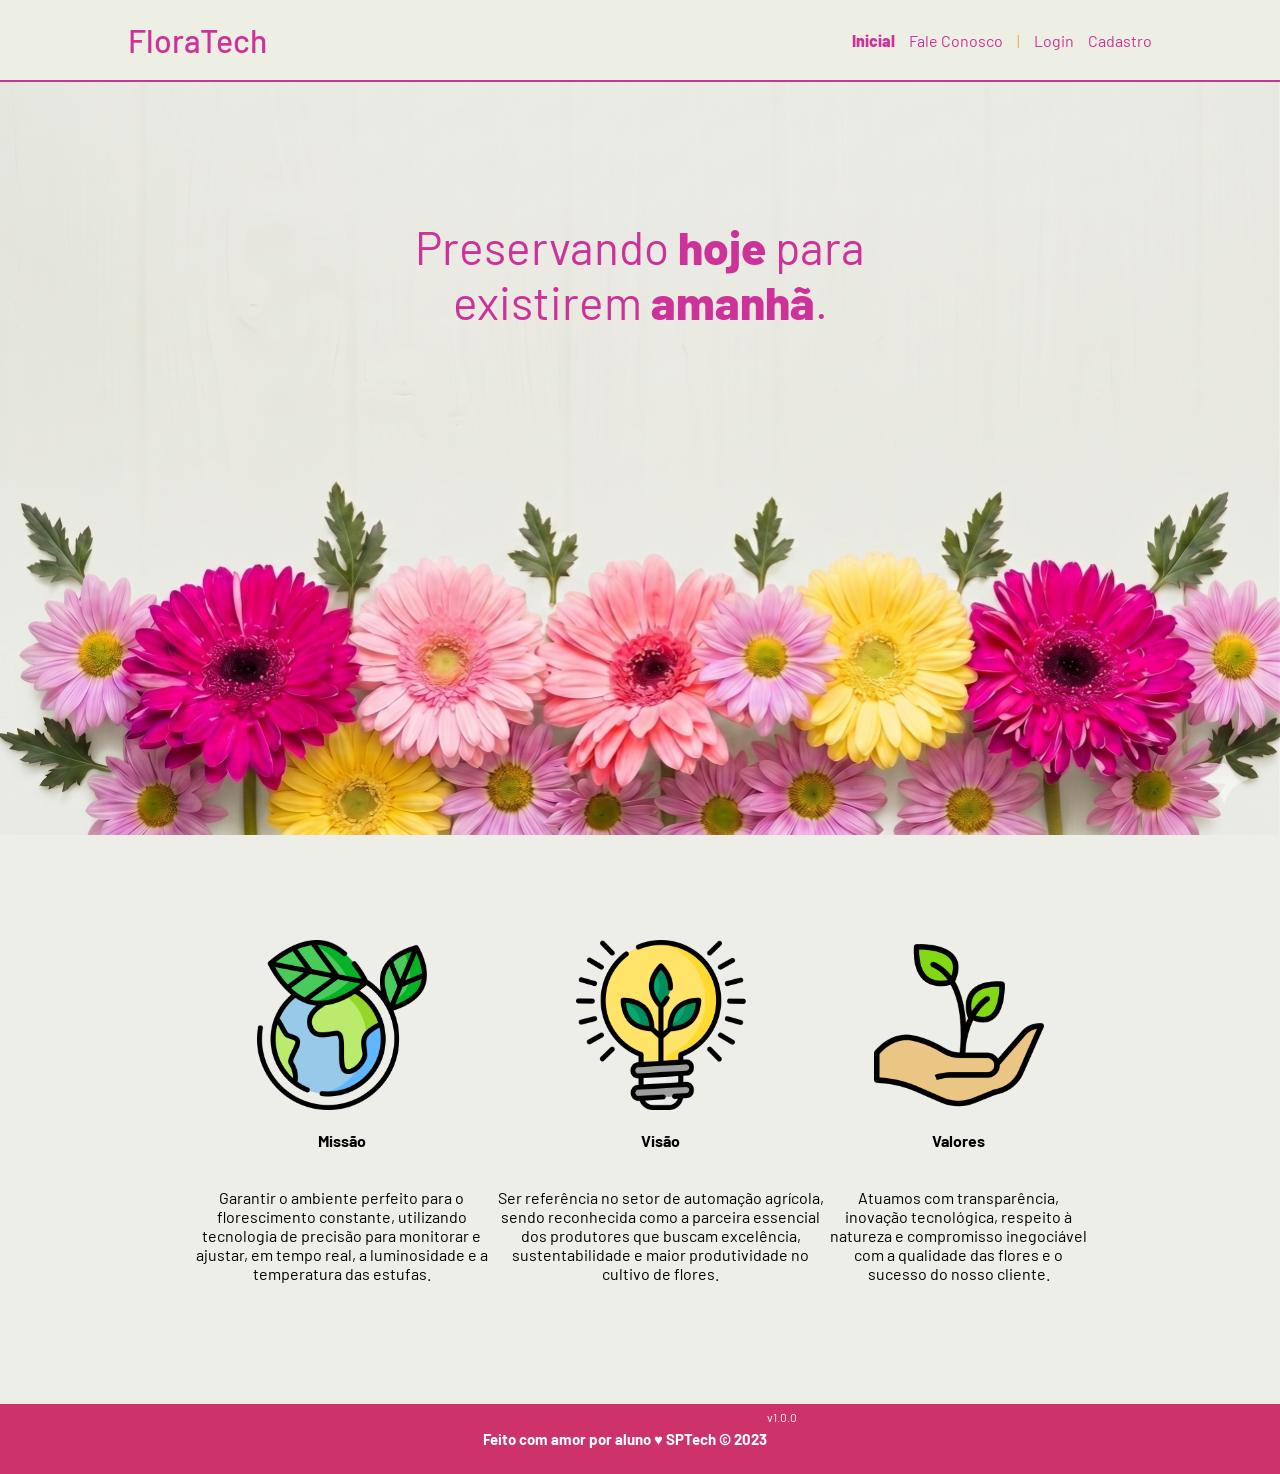
<file: public/index.html>
<!DOCTYPE html>
<html lang="en">

<head>
    <meta charset="UTF-8">
    <meta http-equiv="X-UA-Compatible" content="IE=edge">
    <meta name="viewport" content="width=device-width, initial-scale=1.0">

    <title>FloraTech | Página Inicial</title>

    <script src="./js/sessao.js"></script>

    <link rel="stylesheet" href="./css/estilo.css">
    <link rel="preconnect" href="https://fonts.gstatic.com">
</head>

<body>
    <div class="header">
      <div class="container">
        <h1 class="titulo">FloraTech</h1>
        <ul class="navbar">
          <li class="agora">  
            <a href="#">Inicial</a>
          </li>
          <li>
            <a href="simulador.html">Fale Conosco</a>
          </li>
          <li>|</li>
          <li>
            <a href="login.html">Login</a>
          </li>
          <li>
            <a href="cadastro.html">Cadastro</a>
          </li>
        </ul>
      </div>
    </div>
  
    <div class="banner">
      <div class="container">
        <p>Preservando <span>hoje</span> para existirem <span>amanhã</span>.</p>
      </div>
    </div>
  
    <div class="social">
      <div class="container">
        <div class="boxes">
          <div class="box">
            <img src="assets/imgs/planet-earth_color.png">
            <h4>Missão</h4>
            <p>Garantir o ambiente perfeito para o florescimento constante, utilizando tecnologia de precisão para monitorar e ajustar, em tempo real, a luminosidade e a temperatura das estufas.</p>
          </div>
          <div class="box">
            <img src="assets/imgs/lightbulb_color.png">
            <h4>Visão</h4>
            <p>Ser referência no setor de automação agrícola, sendo reconhecida como a parceira essencial dos produtores que buscam excelência, sustentabilidade e maior produtividade no cultivo de flores.</p>
          </div>
          <div class="box">
            <img src="assets/imgs/growth_color.png">
            <h4>Valores</h4>
            <p>Atuamos com transparência, inovação tecnológica, respeito à natureza e compromisso inegociável com a qualidade das flores e o sucesso do nosso cliente.</p>
          </div>
        </div>
      </div>
    </div>
  
    <div class="footer">
      <div class="container">
        <h4>Feito com amor por aluno &hearts; SPTech &copy; 2023</h4>
        <span class="version">v1.0.0</span>
      </div>
    </div>
  </body>

</html>
</file>
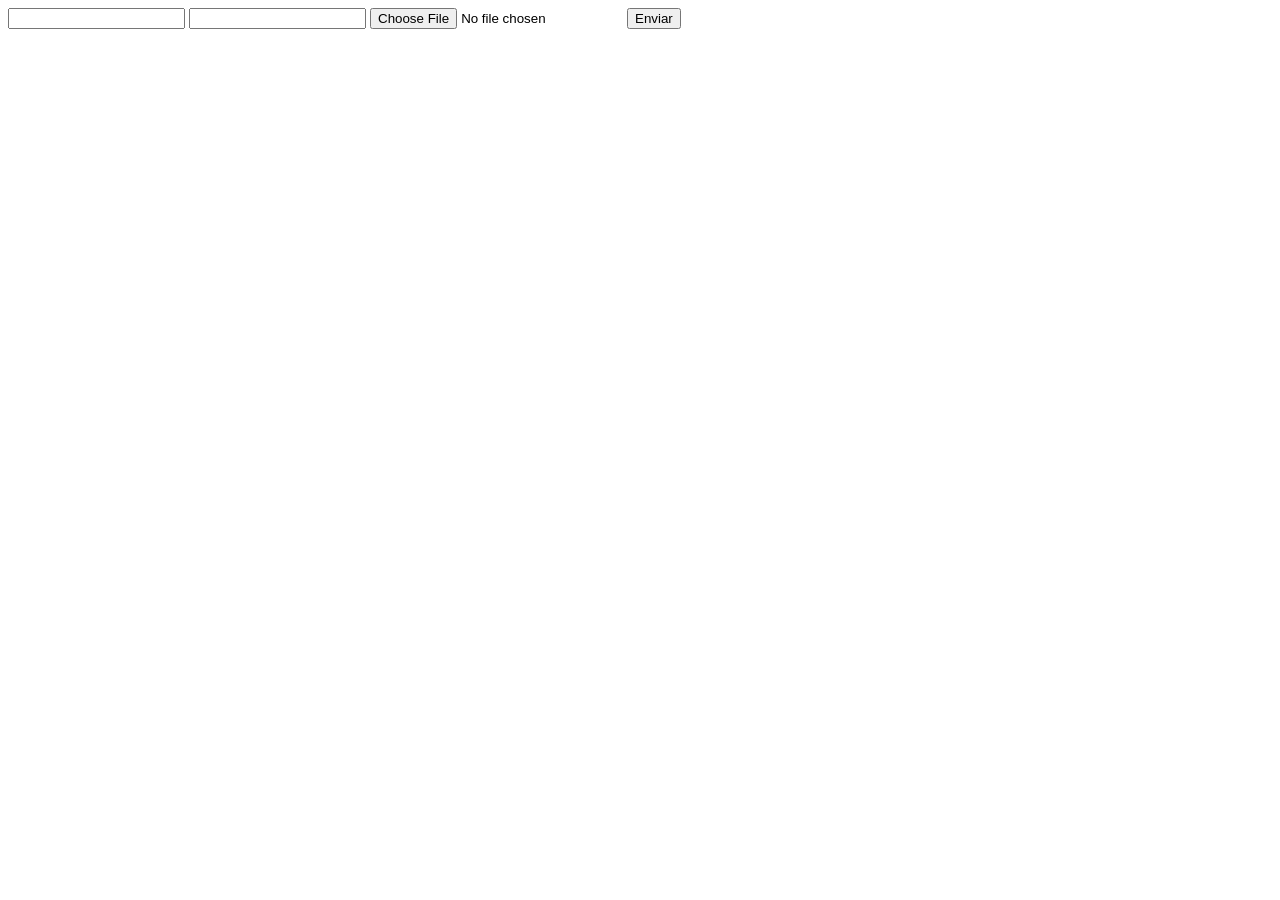
<file: DOCUMENTOS_DE_APOIO/exemplo_de_upload_de_arquivo/public/index.html>
<!DOCTYPE html>
<html lang="en">

<head>
  <meta charset="UTF-8">
  <meta http-equiv="X-UA-Compatible" content="IE=edge">
  <meta name="viewport" content="width=device-width, initial-scale=1.0">
  <title>Upload</title>
</head>

<body>

  <div>
    <input name="nome" id="nome" type="text" />
    <input name="email" id="email" type="url" />
    <input name="foto" id="foto" type="file" />
    <button onclick="enviar()">Enviar</button>
  </div>

  <div id="container"></div>
</body>

</html>

<script>
  function enviar() {
    const formData = new FormData();
    formData.append('foto', foto.files[0])
    formData.append('nome', nome.value)
    formData.append('email', email.value)

    fetch("/usuarios/cadastro", {
      method: "POST",
      body: formData
    })
      .then(res => {
        window.location = "./perfil.html"
      })
      .catch(err => {
        console.log(err);
      })
  }
</script>
</file>
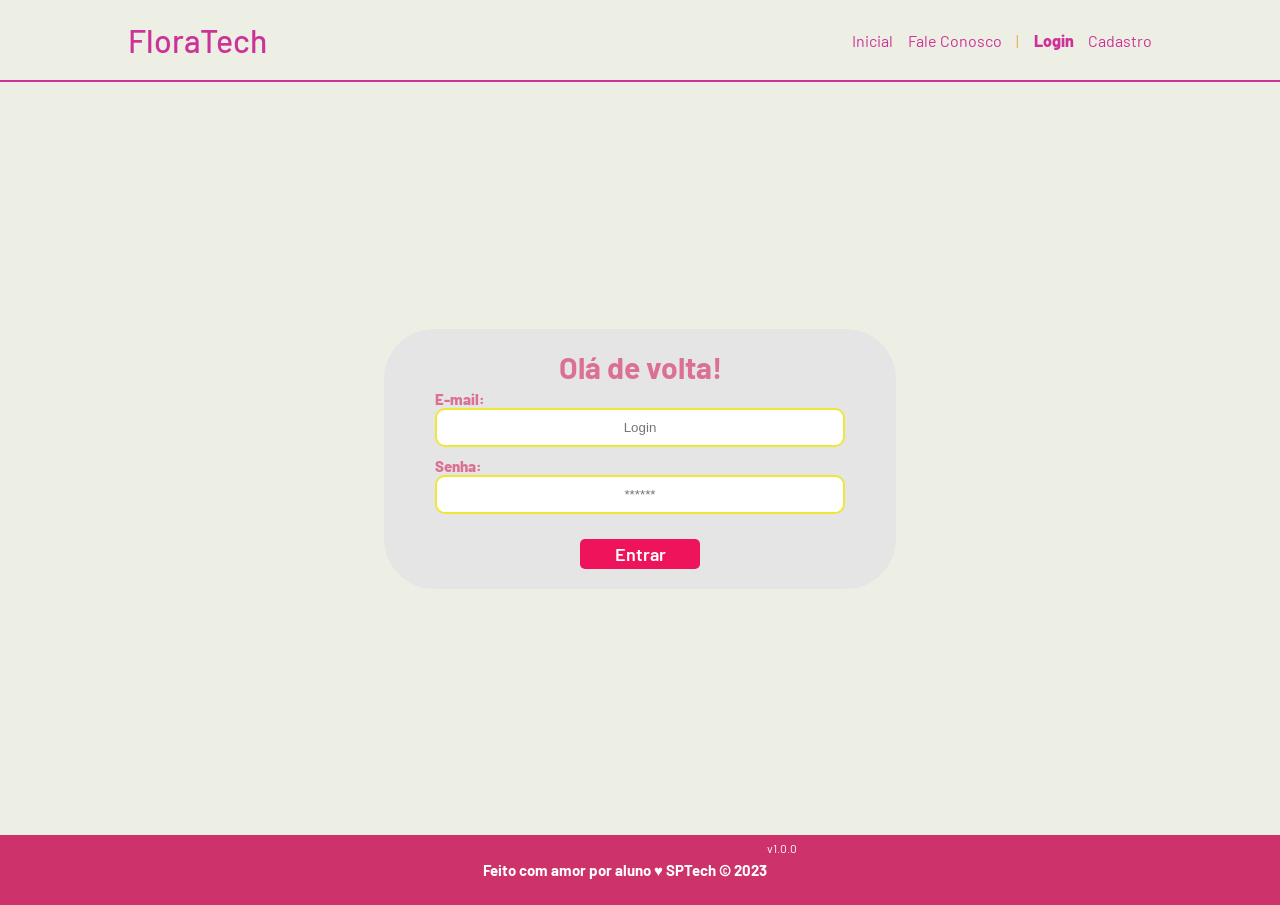
<file: public/login.html>
<!DOCTYPE html>
<html lang="pt-br">

<head>
    <meta charset="UTF-8">
    <meta http-equiv="X-UA-Compatible" content="IE=edge">
    <meta name="viewport" content="width=device-width, initial-scale=1.0">

    <title>FloraTech | Login</title>

    <script src="./js/sessao.js"></script>

    <link rel="stylesheet" href="./css/estilo.css">
    <link rel="icon" href="./assets/icon/favicon2.ico">
    <link rel="preconnect" href="https://fonts.gstatic.com">
</head>

<body>

    <!--Header-->

    <div class="header">
        <div class="container">
            <h1 class="titulo">FloraTech</h1>
            <ul class="navbar">
                <li>
                    <a href="index.html">Inicial</a>
                </li>
                <li>
                    <a href="simulador.html">Fale Conosco</a>
                </li>
                <li>|</li>
                <li class="agora">
                    <a href="#">Login</a>
                </li>
                <li>
                    <a href="cadastro.html">Cadastro</a>
                </li>
            </ul>
        </div>
    </div>


    <div class="login">
        <div class="alerta_erro">
            <div class="card_erro" id="cardErro">
                <span id="mensagem_erro"></span>
            </div>
        </div>
        <div class="container">
            <div class="card card-login">
                <h2>Olá de volta!</h2>
                <div class="formulario">
                    <div class="campo">
                        <span>E-mail:</span>
                        <input id="email_input" type="text" placeholder="Login">
                    </div>
                    <div class="campo">
                        <span>Senha:</span>
                        <input id="senha_input" type="password" placeholder="******">
                    </div>
                    <button class="botao" onclick="entrar()">Entrar</button>
                </div>

                <div id="div_aguardar" class="loading-div">
                    <img src="./assets/circle-loading.gif" id="loading-gif">
                </div>

                <div id="div_erros_login"></div>
            </div>
        </div>
    </div>

    <!--footer inicio-->
    <div class="footer">
        <div class="container">
            <h4>Feito com amor por aluno &hearts; SPTech &copy; 2023</h4>
            <span class="version">v1.0.0</span>
        </div>
    </div>
    <!--footer fim-->

</body>

</html>

<script>


    function entrar() {
        aguardar();

        var emailVar = email_input.value;
        var senhaVar = senha_input.value;

        if (emailVar == "" || senhaVar == "") {
            cardErro.style.display = "block"
            mensagem_erro.innerHTML = "(Mensagem de erro para todos os campos em branco)";
            finalizarAguardar();
            return false;
        }
        else {
            setInterval(sumirMensagem, 5000)
        }

        console.log("FORM LOGIN: ", emailVar);
        console.log("FORM SENHA: ", senhaVar);

        fetch("/usuarios/autenticar", {
            method: "POST",
            headers: {
                "Content-Type": "application/json"
            },
            body: JSON.stringify({
                emailServer: emailVar,
                senhaServer: senhaVar
            })
        }).then(function (resposta) {
            console.log("ESTOU NO THEN DO entrar()!")

            if (resposta.ok) {
                console.log(resposta);

                resposta.json().then(json => {
                    console.log(json);
                    console.log(JSON.stringify(json));
                    sessionStorage.EMAIL_USUARIO = json.email;
                    sessionStorage.NOME_USUARIO = json.nome;
                    sessionStorage.ID_USUARIO = json.id;
                    sessionStorage.AQUARIOS = JSON.stringify(json.aquarios)

                    setTimeout(function () {
                        window.location = "./dashboard/cards.html";
                    }, 1000); // apenas para exibir o loading

                });

            } else {

                console.log("Houve um erro ao tentar realizar o login!");

                resposta.text().then(texto => {
                    console.error(texto);
                    finalizarAguardar(texto);
                });
            }

        }).catch(function (erro) {
            console.log(erro);
        })

        return false;
    }

    function sumirMensagem() {
        cardErro.style.display = "none"
    }

</script>
</file>
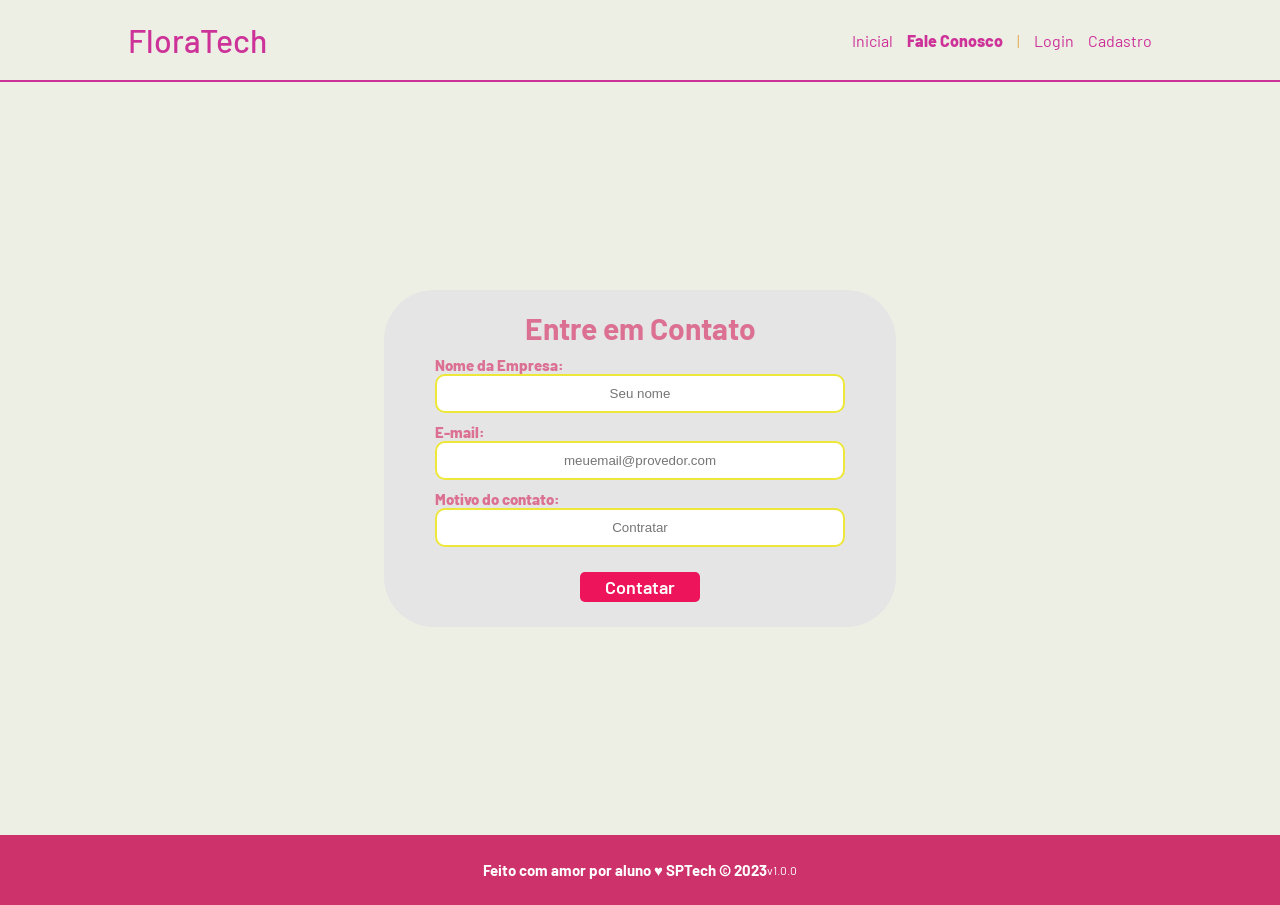
<file: public/simulador.html>
<!DOCTYPE html>
<html lang="pt-br">

<head>
  <meta charset="UTF-8" />
  <meta http-equiv="X-UA-Compatible" content="IE=edge" />
  <meta name="viewport" content="width=device-width, initial-scale=1.0" />

  <title>FloraTech | Fale Conosco</title>

  <script src="./js/sessao.js"></script>

  <link rel="stylesheet" href="./css/estilo.css" />
  <link rel="icon" href="./assets/icon/favicon2.ico" />
  <link rel="preconnect" href="https://fonts.gstatic.com" />
</head>

<body onload="listar()">
  <!--header inicio-->
  <div class="header">
    <div class="container">
      <h1 class="titulo">FloraTech</h1>
      <ul class="navbar">
        <li>
          <a href="index.html">Inicial</a>
        </li>
        <li class="agora">
          <a href="#">Fale Conosco</a>
        </li>
        <li>|</li>
        <li>
          <a href="login.html">Login</a>
        </li>
        <li>
          <a href="cadastro.html">Cadastro</a>
        </li>
      </ul>
    </div>
  </div>
  <!--header fim-->

  <div class="login">
    <div class="alerta_erro">
      <div class="card_erro" id="cardErro">
        <span id="mensagem_erro"></span>
      </div>
    </div>
    <div class="container">
      <div class="card card-cadastro">
        <h2>Entre em Contato</h2>
        <div class="formulario">
          <!--
                         Para inserir mais um campo, copie uma das inputs abaixo.
                         Assim que inserir vá para o script abaixo.
                     -->
          <div class="campo">
            <div class="campo">
                <span>Nome da Empresa:</span>
                <input id="nome_input" type="text" placeholder="Seu nome" />
            </div>
            <div class="campo">
                <span>E-mail:</span>
                <input id="email_input" type="text" placeholder="meuemail@provedor.com" />
            </div>
            <div class="campo">
                <span>Motivo do contato:</span>
                <input id="motivo_input" type="text" placeholder="Contratar" />
            </div>
            <button class="botao" onclick="contatar()">Contatar</button>
        </div>
        <div id="div_aguardar" class="loading-div">
            <img src="./assets/circle-loading.gif" id="loading-gif" />
        </div>
        <div id="div_erros_login"></div>
      </div>
    </div>
  </div>

  <!--footer inicio-->
  <div class="footer">
    <div class="container">
      <h4>Feito com amor por aluno &hearts; SPTech &copy; 2023</h4>
      <span class="version">v1.0.0</span>
    </div>
  </div>
  <!--footer fim-->
</body>

</html>

<script>
    function contatar() {

    //Recupere o valor da nova input pelo nome do id
    // Agora vá para o método fetch logo abaixo
    var nomeVar = nome_input.value;
    var emailVar = email_input.value;
    var motivoVar = motivo_input.value;

    // Verificando se há algum campo em branco
    if (
      nomeVar == "" ||
      emailVar == "" ||
      motivoVar == "" 
    ) {
      cardErro.style.display = "block";
      mensagem_erro.innerHTML =
        "(Mensagem de erro para todos os campos em branco)";

      finalizarAguardar();
      return false;
    } else {
      setInterval(sumirMensagem, 5000);
    }

    

    // Enviando o valor da nova input
    fetch("/contatar/contatar", {
      method: "POST",
      headers: {
        "Content-Type": "application/json",
      },
      body: JSON.stringify({
        // crie um atributo que recebe o valor recuperado aqui
        // Agora vá para o arquivo routes/usuario.js
        nomeServer: nomeVar,
        emailServer: emailVar,
        motivoServer: motivoVar
      }),
    })
      .then(function (resposta) {
        console.log("resposta: ", resposta);

        if (resposta.ok) {
          cardErro.style.display = "block";

          mensagem_erro.innerHTML =
            "Cadastro realizado com sucesso! Redirecionando para tela de Login...";

          setTimeout(() => {
            window.location = "login.html";
          }, "2000");

          limparFormulario();
          finalizarAguardar();
        } else {
          throw "Houve um erro ao tentar realizar o cadastro!";
        }
      })
      .catch(function (resposta) {
        console.log(`#ERRO: ${resposta}`);
        finalizarAguardar();
      });

    return false;
    }

    function sumirMensagem() {
    cardErro.style.display = "none";
  }
</script>

</html>
</file>
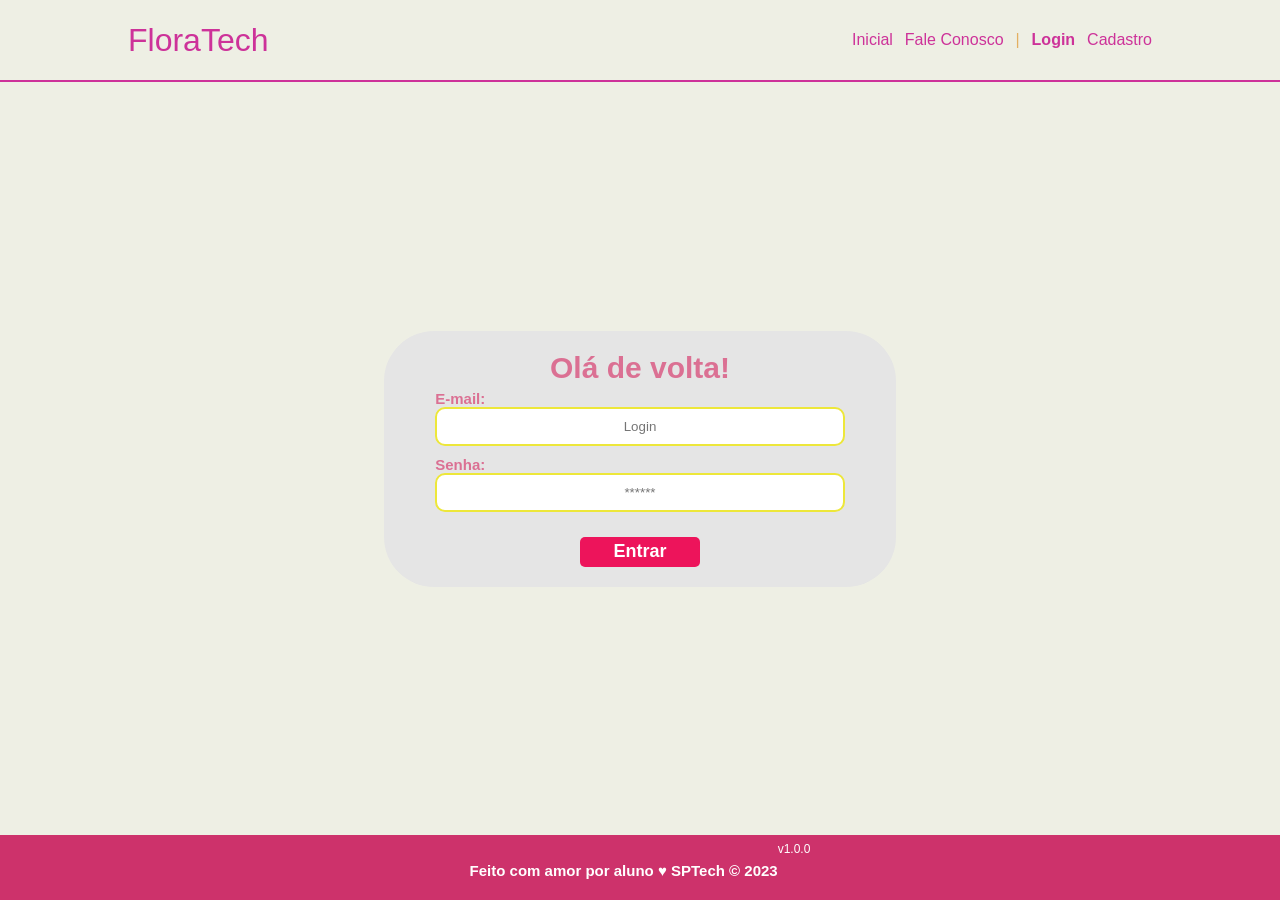
<file: public/dashboard/cards.html>
<!DOCTYPE html>
<html lang="pt-br">

<head>
    <link rel="shortcut icon" href="../assets/icon/favicon2.ico" type="image/x-icon">
    <meta charset="UTF-8">
    <meta http-equiv="X-UA-Compatible" content="IE=edge">
    <meta name="viewport" content="width=device-width, initial-scale=1.0">
    <title>AquaTech | Tempo Real</title>


    <link rel="stylesheet" href="./../css/dashboards.css">
    <link rel="stylesheet" href="./../css/estilo.css" />

    <script src="../js/sessao.js"></script>
    <script src="../js/alerta.js"></script>
    <link rel="preconnect" href="https://fonts.gstatic.com">
    <link
        href="https://fonts.googleapis.com/css2?family=Exo+2:ital,wght@0,100;0,200;0,300;0,400;0,500;0,600;0,700;0,800;0,900;1,100;1,200;1,300;1,400;1,500;1,600;1,700;1,800;1,900&display=swap"
        rel="stylesheet">
</head>

<body onload="validarSessao(), exibirAquarios(),  atualizacaoPeriodica()">

    <div class="janela">

        <div class="header-left dash-header">

            <h1>AquaTech</h1>

            <div class="hello">
                <h3>Olá, <span id="b_usuario">usuário</span>!</h3>
            </div>

            <div class="btn-nav">
                <h3>Aquários</h3>
            </div>

            <div class="btn-nav-white">
                <a href="./dashboard.html">
                    <h3>Gráficos</h3>
                </a>
            </div>

            <div class="btn-nav-white">
                <a href="./mural.html">
                    <h3>Mural de Avisos</h3>
                </a>
            </div>

            <div class="btn-logout" onclick="limparSessao()">
                <h3>Sair</h3>
            </div>

        </div>

        <div class="dash">
            <div id="alerta">
            </div>
            <div class="area-parametros-alerta">
                <p class="titulo-legenda">
                    Legenda - Parâmetros para Alertas
                </p>
                <div class="parametros-alerta">
                    <div class="item-regua perigo-frio">
                        <p>Perigo</p>
                        <p>&lt;=5°C</p>
                    </div>
                    <div class="item-regua alerta-frio">
                        <p>Alerta</p>
                        <p>&lt;=10°C</p>
                    </div>
                    <div class="item-regua ideal">
                        <p>Ideal</p>
                        <p>20°C</p>
                    </div>
                    <div class="item-regua alerta-quente">
                        <p>Alerta</p>
                        <p>&gt;=22°C</p>
                    </div>
                    <div class="item-regua perigo-quente">
                        <p>Perigo</p>
                        <p>&gt;=23°C</p>
                    </div>
                </div>
            </div>

            <div class="cards" id="cardAquarios">

            </div>

        </div>

    </div>

</body>

<script>

    function exibirAquarios() {
        JSON.parse(sessionStorage.AQUARIOS).forEach(item => {
            document.getElementById("cardAquarios").innerHTML += `
                    <div class="card-aquario">
                        <div class="title-aquario">
                            <h1>${item.descricao}</h1>
                        </div>
                        <div class="desc-aquario">
                        <div class="temperatura">
                            <p id="temp_aquario_${item.id}">-°C</p>
                        </div>
                        <div class="cor-alerta" id="card_${item.id}"></div>
                    </div>
                    </div>
                    `
        });
    }

</script>

</html>
</file>
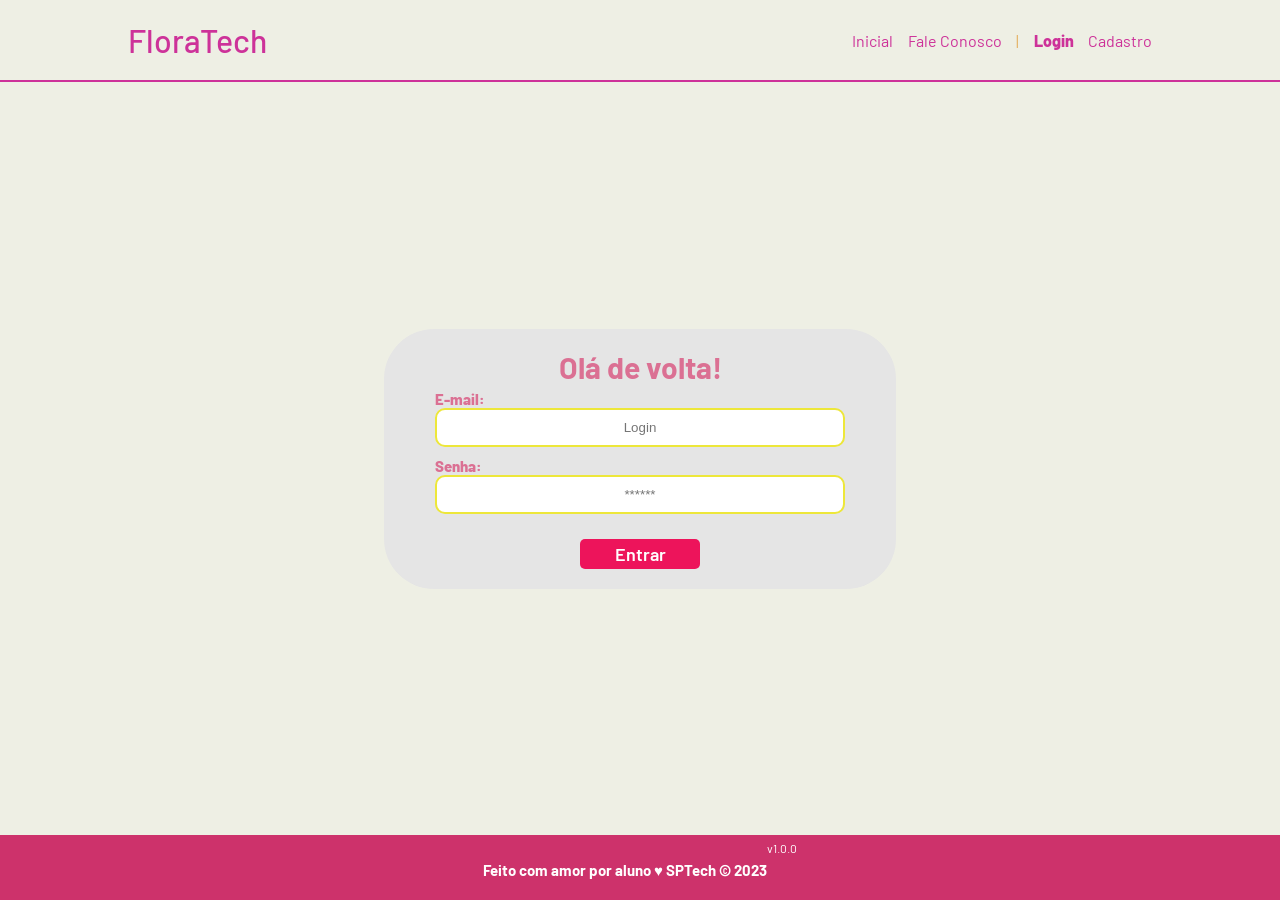
<file: public/dashboard/edicao-aviso.html>
<!DOCTYPE html>
<html lang="pt-br">

<head>
    <link rel="shortcut icon" href="../assets/icon/favicon2.ico" type="image/x-icon">
    <meta charset="UTF-8">
    <meta http-equiv="X-UA-Compatible" content="IE=edge">
    <meta name="viewport" content="width=device-width, initial-scale=1.0">
    <title>AquaTech | Página Inicial</title>

    
    <link rel="stylesheet" href="./../css/dashboards.css">
    <link rel="stylesheet" href="./../css/estilo.css" />
    <script src="../js/sessao.js"></script>

    <link rel="preconnect" href="https://fonts.gstatic.com">
    <link
        href="https://fonts.googleapis.com/css2?family=Exo+2:ital,wght@0,100;0,200;0,300;0,400;0,500;0,600;0,700;0,800;0,900;1,100;1,200;1,300;1,400;1,500;1,600;1,700;1,800;1,900&display=swap"
        rel="stylesheet">
</head>

<body onload="validarSessao(), listarInfosDeUm()" style="background-color: #161618;">
    <!-- <body onload="validarSessao()"> -->

    <div class="janela">


        <div class="header-left">

            <h1>AquaTech</h1>

            <div class="hello">
                <h3>Olá, <span id="b_usuario">usuário</span>!</h3>
            </div>

            <div class="btn-nav-white">
                <a href="cards.html">
                    <h3>Aquários</h3>
                </a>
            </div>

            <div class="btn-nav-white">
                <a href="./dashboard.html">
                    <h3>Gráficos</h3>
                </a>
            </div>

            <div class="btn-nav-white">
                <a href="./mural.html">
                    <h3>Mural de Avisos</h3>
                </a>
            </div>

            <div class="btn-logout" onclick="limparSessao()">
                <h3>Sair</h3>
            </div>

        </div>

        <div class="dash-right">

            <div class="avisos">
                <div class="container">
                    <h1>Editar um aviso</h1>
                    <div class="div-form">
                        <label>
                            ID:
                            <br>
                            <input id="input_id" maxlength="100" type="text" style="color: rgb(196, 196, 196)" disabled>
                        </label>
                        <label>
                            Autor:
                            <br>
                            <input id="input_nome" maxlength="100" type="text" style="color: rgb(196, 196, 196)"
                                disabled>
                        </label>
                        <label>
                            Título:
                            <br>
                            <input id="input_titulo" maxlength="100" type="text" style="color: rgb(196, 196, 196)"
                                disabled>
                        </label>
                        <br>
                        <label>
                            Descrição (máximo de 250 caracteres):
                            <br>
                            <textarea id="textarea_descricao" maxlength="250" rows="5"></textarea>
                        </label>
                        <br>
                        <button onclick="editar()">Editar</button>
                    </div>

                </div>
            </div>
        </div>
    </div>
</body>

</html>

<script>
    function listarInfosDeUm() {
        console.log("Criar função de trazer informações de post escolhido");
    }

    function editar() {
        fetch(`/avisos/editar/${sessionStorage.getItem("ID_POSTAGEM_EDITANDO")}`, {
            method: "PUT",
            headers: {
                "Content-Type": "application/json"
            },
            body: JSON.stringify({
                descricao: textarea_descricao.value
            })
        }).then(function (resposta) {

            if (resposta.ok) {
                window.alert("Post atualizado com sucesso pelo usuario de email: " + sessionStorage.getItem("EMAIL_USUARIO") + "!");
                window.location = "/dashboard/mural.html"
            } else if (resposta.status == 404) {
                window.alert("Deu 404!");
            } else {
                throw ("Houve um erro ao tentar realizar a postagem! Código da resposta: " + resposta.status);
            }
        }).catch(function (resposta) {
            console.log(`#ERRO: ${resposta}`);
        });
    }

</script>
</file>
<file: public/css/estilo.css>
@import url('https://fonts.googleapis.com/css2?family=Barlow:ital,wght@0,100;0,200;0,300;0,400;0,500;0,600;0,700;0,800;0,900;1,100;1,200;1,300;1,400;1,500;1,600;1,700;1,800;1,900&display=swap');

body {
  margin: 0;
  padding: 0;
  font-family: 'Barlow', 'Segoe UI', 'Segoe UI', Tahoma, Geneva, Verdana, sans-serif;
  background-color: rgb(238, 239, 228);
}

:root {
  --tamanho-header: 80px;
  --tamanho-banner: calc(100vh - var(--tamanho-header) - var(--tamanho-footer) - 2px);
  --tamanho-simulador: calc(100vh - var(--tamanho-header) - var(--tamanho-footer) - 2px);
  --tamanho-login: calc(100vh - var(--tamanho-header) - var(--tamanho-footer) - 2px);
  --tamanho-footer: 65px;
}

.container {
  display: flex;
  width: 80%;
  margin: auto;
}

.header {
  height: var(--tamanho-header);
  border-bottom: 2px solid #cd3299;
}

.header .container {
  justify-content: space-between;
  align-items: center;
  height: 100%;
}

.header a {
  text-decoration: none;
  color: #cd3299;
}

.agora {
  font-weight: 800;
}

.navbar {
  width: 300px;
  display: flex;
  align-items: center;
  justify-content: space-between;
  list-style: none;
  color: #e3b062;
}

.titulo {
  color: #cd3299;
  width: fit-content;
  font-weight: 500;
}

.header h1 {
  margin: 0;
}

/* BANNER */

.banner {
  height: var(--tamanho-banner);
  color: white;
  background-image: url('../assets/imgs/FLORES-FUNDO.png');
  background-size: cover;
  background-position: center 100%;
}

.banner .container {
  justify-content: center;
  align-items: center;
  height: 100%;
}

.banner .container p {
  width: 50%;
  margin: 0;
  padding: 0;
  font-size: 46px;
  color: #cd3299;
  margin-bottom: 370px;
  text-align: center;
}

.banner .container span {
  font-weight: 800;
}

/* MISSÃO VISÃO VALORES */

.social {
  background-color: #edeee8;
  display: flex;
  padding: 75px;
}

.social .container {
  justify-content: center;
}

.box img {
  width: 170px;
}

.social .container .boxes {
  display: flex;
  justify-content: space-between;
  width: 100%;
  padding: 30px 0;
}

.social p {
  text-align: center;
}

.box {
  display: flex;
  flex-direction: column;
  align-items: center;
}

/* FOOTER */

.footer {
  background-color: #cd326b;
  height: 70px;
  color: #fff;
  display: flex;
  font-size: 15px;
}

.footer .container {
  justify-content: center;
  text-align: center;
}

.footer .container .version {
  font-size: 12px;
}

/* LOGIN */

.login {
  height: var(--tamanho-login);
  background-size: cover;
}

.login .container {
  justify-content: center;
  align-items: center;
  height: 100%;
}

.card {
  width: 50%;
  background-color: #e5e5e5;
  border-radius: 50px;
  display: flex;
  align-items: center;
  justify-content: space-evenly;
  color: palevioletred;
  flex-direction: column;
  height: fit-content;
  padding: 20px 0;
}

.card h2 {
  margin: 0;
  font-size: 30px;
}

.formulario {
  display: flex;
  height: 90%;
  width: 80%;
  justify-content: space-around;
  flex-direction: column;
}

.formulario span {
  font-size: 15px;
  font-weight: 800;
}

.formulario input {
  border: 2px solid #ede73a;
  text-align: center;
  border-radius: 10px;
  margin: 0;
}

.formulario select {
  border: 2px solid #32b9cd;
  background-color: white;
  color: gray;
  height: 36px;
  text-align: center;
  border-radius: 10px;
  margin: 0;
}

.campo {
  display: flex;
  flex-direction: column;
  justify-content: start;
  padding: 5px 0;
}

.botao {
  cursor: pointer;
  font-family: "Barlow", sans-serif;
  border: 0;
  border-radius: 5px;
  font-weight: 600;
  font-size: 18px;
  color: #fff;
  background-color: #ED145B;
  width: 120px;
  height: 30px;
  align-self: center;
  margin-top: 20px;
}

.loading-div {
  width: 50px;
  display: none;
}

.loading-div img {
  height: 50px;
  width: 50px;
}

#div_erros_login {
  display: none
}

/* FORMULARIO */

.alerta_erro{
  display: flex;
  justify-content: flex-end;
}

.card_erro {
  display: none;
  background-color: #fff;
  color: black;
  width: 230px;
  position: fixed;
  border-radius: 4px;
  border: #ED145B 3px solid;
  padding: 10px;
  margin-right: 10%;
}

.card_erro #mensagem_erro{
  font-weight: 500;
  font-size: 20px;
}

.formulario .tipo_campo {
  font-size: 20px;
  font-weight: 600 !important;
}

.formulario {
  display: flex;
  flex-direction: column;
}

input {
  margin-bottom: 10px;
  border: 2px solid #32b9cd;
  padding: 10px;
  text-align: center;
  border-radius: 10px;
}

.btn {
  font-family: "Barlow", sans-serif;
  border: 0;
  border-radius: 5px;
  font-weight: 600;
  font-size: 18px;
  padding: 10px 15px;
  color: white;
  background-color: #ED145B;
  width: 120px;
  align-self: center;
  margin-top: 5px;
}

.loading-div {
  width: 50px;
  margin: auto;
  display: none;
}

.loading-div img {
  height: 50px;
  width: 50px;
}

/* SIMULADOR */

.simulador {
  color: white;
}

.simulador .container {
  flex-direction: column;
  overflow: scroll; 
  height: var(--tamanho-simulador);
}

/* ALERTA */

#alerta {
  position: absolute;
  right: 0;
  bottom: 0;
}

.mensagem-alarme {
  background-color: white;
  border-radius: 5px;
  width: 300px;
  height: 80px;
  margin: 10px;
  padding: 10px 0;
  display: flex;
  justify-content: space-evenly;
  align-items: center;
}

.mensagem-alarme h3 {
  font-size: 14px;
  margin: 0;
}

.mensagem-alarme .informacao {
  width: 66%;
}

.alarme-sino {
  width: 48px;
  height: 48px;
  animation-name: bell;
  animation-duration: 4s;
  background-image: url('https://cdn-icons-png.flaticon.com/512/1157/1157000.png');
  background-size: cover;
  animation-iteration-count: infinite;
}

@keyframes bell {
  0%   {transform: rotate(25deg)}
  25%  {transform: rotate(-25deg)}
  50%  {transform: rotate(25deg)}
  75%  {transform: rotate(-25deg)}
  100% {transform: rotate(25deg)}
}
</file>
<file: public/css/dashboards.css>
/* pagina mural */

@import url('https://fonts.googleapis.com/css2?family=Barlow:ital,wght@0,100;0,200;0,300;0,400;0,500;0,600;0,700;0,800;0,900;1,100;1,200;1,300;1,400;1,500;1,600;1,700;1,800;1,900&display=swap');

body {
  margin: 0;
  padding: 0;
  font-family: 'Barlow', 'Segoe UI', 'Segoe UI', Tahoma, Geneva, Verdana, sans-serif;
}

.label-captura {
  display: flex;
  justify-content: center;
}

.dash-right .container {
  color: #cd3299;
}

.dash-right .avisos {
  width: 100%;
  color: rgb(216, 216, 216);
  font-family: 'Barlow', 'Segoe UI', 'Segoe UI', Tahoma, Geneva, Verdana, sans-serif;
}

.dash-right .avisos .container {
  display: flex;
  flex-direction: column;
  align-items: center;
}

.dash-right .avisos .container .div-form {
  width: 95%;
}

.dash-right .avisos .container .div-form #form_postagem {
  width: 95%;
}

.dash-right .avisos .div-form label {
  width: 95%;
}

.dash-right .avisos .div-form input {
  width: 95%;
  border-radius: 5px;
}

.dash-right .avisos .div-form textarea {
  width: 95%;
  border: 3px solid #cd3299;
  background-color: white;
  border-radius: 5px;
}

.dash-right .avisos .div-form .textarea_titulo {
  width: 95%;
  border: 3px solid #cd3299;
  background-color: white;
  border-radius: 5px;
}

.dash-right .avisos .div-form button {
  cursor: pointer;
  font-family: 'Barlow', 'Segoe UI', 'Segoe UI', Tahoma, Geneva, Verdana, sans-serif;
  border: 0;
  border-radius: 5px;
  font-weight: 600;
  font-size: 18px;
  padding: 10px 15px;
  color: white;
  background-color: #cd3299;
  width: 120px;
}

.publicacao-btn-editar {
  cursor: pointer;
  font-family: 'Barlow', 'Segoe UI', 'Segoe UI', Tahoma, Geneva, Verdana, sans-serif;
  border: 0;
  border-radius: 5px;
  font-weight: 600;
  font-size: 14px;
  padding: 5px 8px;
  color: white;
  background-color: #cd3299;
  width: 80px;
}

.publicacao {
  display: flex;
  flex-wrap: wrap;
  align-content: stretch;
  flex-direction: column;
  justify-content: center;
  align-items: stretch;
  border-bottom: 3px solid #cd3299;
  padding: 20px;
}

.publicacao>*:not(:last-child) {
  padding: 0 0 10px 0;
}

.div-results {
  width: 100%;
}

.div-results .feed-container {
  background-color: white;
  border-radius: 5px;
  margin-bottom: 80px;
}

.div-buttons {
  display: flex;
  justify-content: flex-end;
}

.div-buttons>* {
  margin-left: 30px;
}

/* pagina graficos */

.dash-header {
  background-color: white;
}

.dash {
  width: 80%;
  position: relative;
  top: 0;
  left: 20%;
  background-color: #161618;
  height: 100vh;
  overflow: auto;
}

.area-parametros-alerta {
  /* border: 2px solid pink; */
  display: flex;
  flex-direction: column;
  width: 70%;
  margin: auto;
  margin-top: 10px;
  background-color: #212124;
}

.area-parametros-alerta .titulo-legenda {
  color: white;
  font-weight: 600;
  width: fit-content;
  margin: 10px 20px;
}

.parametros-alerta {
  display: flex;
  width: 100%;
}

.item-regua {
  width: 20%;
  text-align: center;
  height: 80px;
  display: flex;
  flex-direction: column;
  justify-content: center;
  align-self: center;
}

.item-regua p {
  margin: 0;
  font-weight: 500;
}

.item-regua p:nth-child(2) {
  font-weight: 800;
}

.perigo-frio {
  background-color: #5c6bc0;
}

.perigo-quente {
  background-color: #ff7043;
}

.alerta-frio {
  background-color: #42a5f5;
}

.alerta-quente {
  background-color: #ffee58;
}

.ideal {
  background-color: #9ccc65;
}

.cards {
  display: flex;
  flex-wrap: wrap;
  justify-content: center;
  height: 450px;
  width: 100%;
  align-items: center;
  color: white;
}

.card-aquario {
  margin: 2%;
  min-width: 40%;
  max-width: 50%;
  width: fit-content;
  flex-wrap: wrap;
  display: flex;
  /* text-align: center; */
  height: 180px;
  /* justify-content: right; */
  background-color: #212124;
  font-size: 20px;
}

.card-aquario h1 {
  width: fit-content;
}

.card-aquario p {
  margin: 0;
  font-size: 50px;
  font-weight: lighter;
  text-align: left;
}

.desc-aquario {
  display: flex;
  flex-direction: row;
  align-items: center;
  width: 100%;
}

.desc-aquario .cor-alerta {
  width: 30px;
}

.title-aquario {
  width: 100%;
}


.cards h1 {
  font-size: 22px;
  border-bottom: solid white 1px;
  text-align: left;
  font-weight: lighter;
  margin: 20px;
}

.temperatura,
.umidade {
  margin: 5px;
  margin-left: 20px;
  width: 75%;
}

.cor-alerta {
  width: 13%;
  height: 30%;
  border-radius: 50%;
  display: inline-block;
}

.btns-dash {
  display: flex;
  align-items: center;
  justify-content: center;
  margin-top: 30px;
  flex-wrap: wrap;
  padding: 0 30% 0 30%;
}

.graph {
  width: 70%;
  margin: auto;
  padding-top: 10px;
}

.tituloGraficos {
  color: rgb(216, 216, 216);
  display: flex;
  justify-content: center;
}

.btn-chart {
  font-family: 'Barlow', 'Segoe UI', 'Segoe UI', Tahoma, Geneva, Verdana, sans-serif;
  border: 0;
  font-weight: 600;
  font-size: 18px;
  padding: 10px 15px;
  color: #cd3299;
  background-color: white;
  margin: 5px;
  border-radius: 3px;
  cursor: pointer
}

.btn-pink {
  color: white;
  background-color: #cd3299;
}

.btn-white {
  color: #cd3299;
  background-color: white;

}

.label-captura {
  height: 80px;
}

.display-none {
  display: none;
}

.display-flex {
  display: flex;
}

.display-block {
  display: block;
}

canvas {
  width: 100% !important;
  height: 100% !important;
}

/* PAGINA DOS GRÁFICOS 2023 */

.janela {
  display: flex;
  /* width: 100vw; */
}

.header-left a {
  text-decoration: none;
  color: white;
}

.header-left {
  position: fixed;
  top: 0;
  left: 0;
  z-index: 999;
  height: 100vh;
  width: 20%;
  display: flex;
  flex-direction: column;
  justify-content: space-evenly;
  align-items: center;
  border-right: 3px solid #cd3299;
  background-color: rgb(238, 239, 228);
}

.dash-right {
  display: flex;
  width: 80%;
  height: fit-content;
  background-color: white;
  position: relative;
  top: 0;
  left: 20%;
  height: 100vh;
  overflow: auto;
  background-image: url(../assets/imgs/Pink_purple_floral_frame_background_with_watercolor.jpg);
  background-size: cover;
}

.header-left h1 {
  color: #cd3299;
}

.hello {
  width: 100%;
  display: flex;
  justify-content: center;
}

.hello h3 {
  color: #ce82b5;
  font-weight: 300;
  font-size: 1.2rem;
}

.hello h3 span {
  font-weight: 800;
}

.btn-nav {
  width: 40%;
  color: white;
  background-color: #cd3299;
  border-radius: 5px;
  text-align: center;
  padding: 2% 5%;
}

.btn-nav-white {
  width: 40%;
  background-color: white;
  border: 3px solid #cd3299;
  border-radius: 5px;
  text-align: center;
  padding: 2% 5%;
}

.btn-nav-white h3 {
  color: #cd3299;
  padding: 0;
  margin: 0;
}

.btn-nav h3,
.btn-logout h3 {
  margin: 0;
  padding: 0;
}

.btn-logout {
  margin: 0;
  padding: 0;
  width: 20%;
  background-color: #661c4e;
  color: white;
  border-radius: 10px;
  text-align: center;
  padding: 10px 15px;
  margin-bottom: 100px;
  cursor: pointer;
}
</file>
